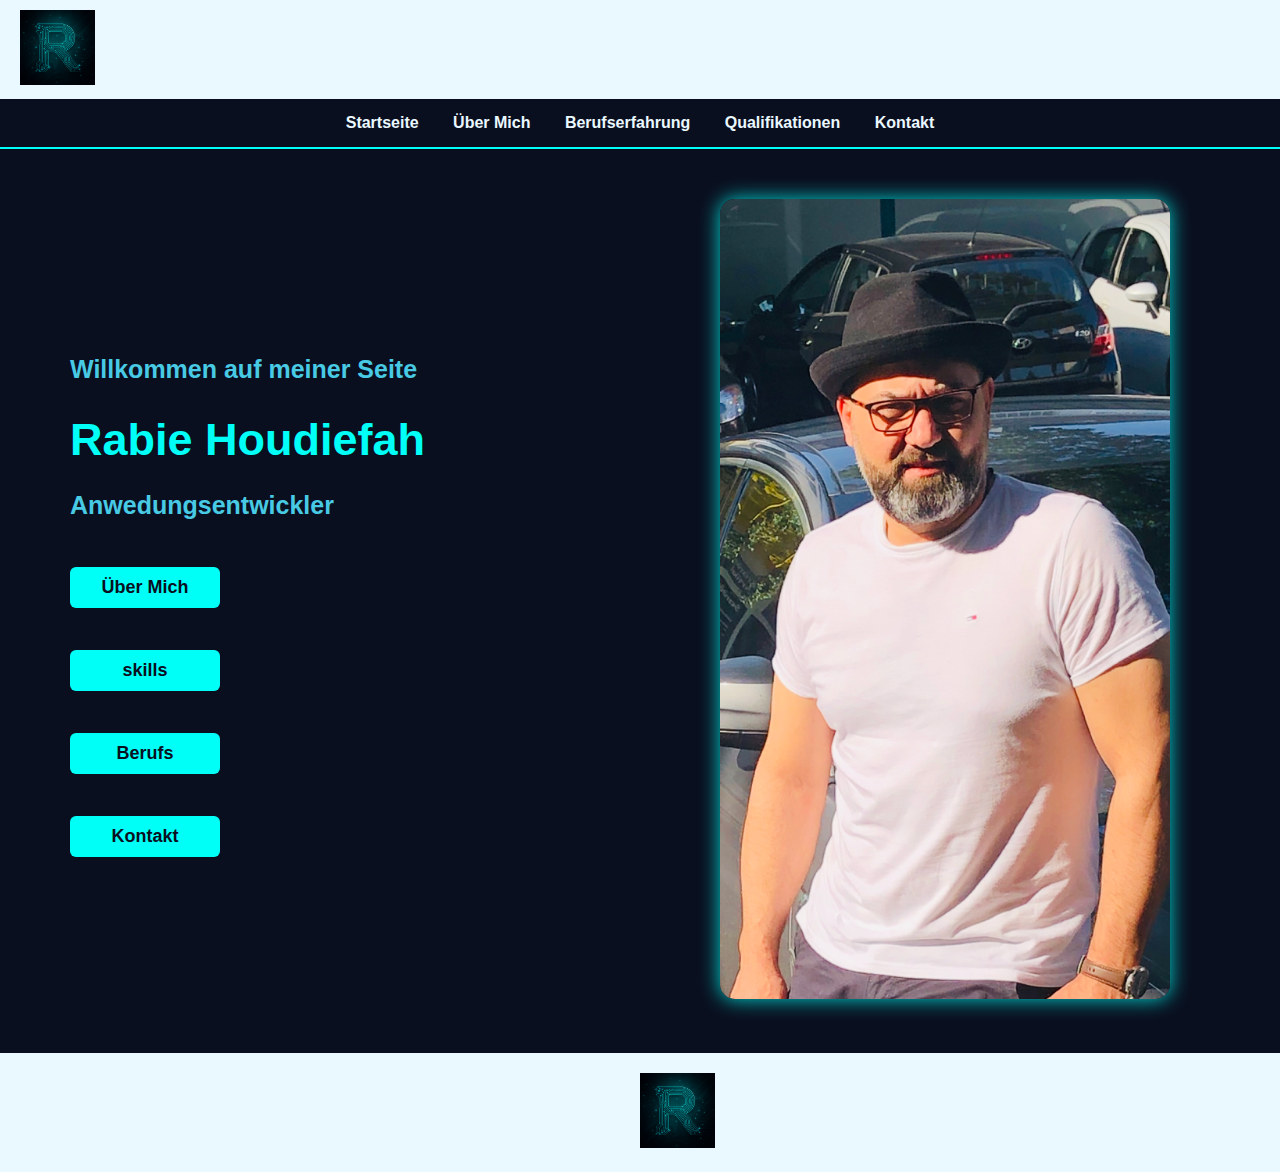
<file: index.html>
<!DOCTYPE html>
<html lang="en">
<head>
    <meta charset="UTF-8">
    <meta name="viewport" content="width=device-width, initial-scale=1.0">
    <title>Meine Seite</title>
    <link rel="stylesheet" href="style.css">
    <header>
        <div class="logo"><img src="rabiesLogo.jpg.png" alt="mein logo" width="75">
        </div>
    </header>
</head>
<body>
    <nav class="navbar">
  <ul>
    <li><a href="index.html">Startseite</a></li>
    <li><a href="überMich.html">Über Mich</a></li>
    <li><a href="berufs.html">Berufserfahrung</a></li>
    <li><a href="skills.html">Qualifikationen</a></li>
    <li><a href="kontakt.html">Kontakt</a></li>
  </ul>
</nav>
    <div class="container">
        <div class="text">
        <h3>Willkommen auf meiner Seite</h3>
        <h1>Rabie Houdiefah</h1>
        <h3>Anwedungsentwickler</h3>
        <a href="überMich.html"><button >Über Mich</button></a><br>
        <a href="skills.html"><button>skills</button></a><br>
        <a href="berufs.html"><button>Berufs</button></a><br>
        <a href="kontakt.html"><button>Kontakt</button></a>
        </div>
        <div class="image">
        <img src="rabiesFoto.jpg.png" alt="Mein Foto" width="450">
        </div>
        
    <script src="script.js"></script>
    </div>
</body>
<footer >

         <img class="logo"><img src="rabiesLogo.jpg.png" alt="mein logo" width="75">
</footer>
</html>
</file>
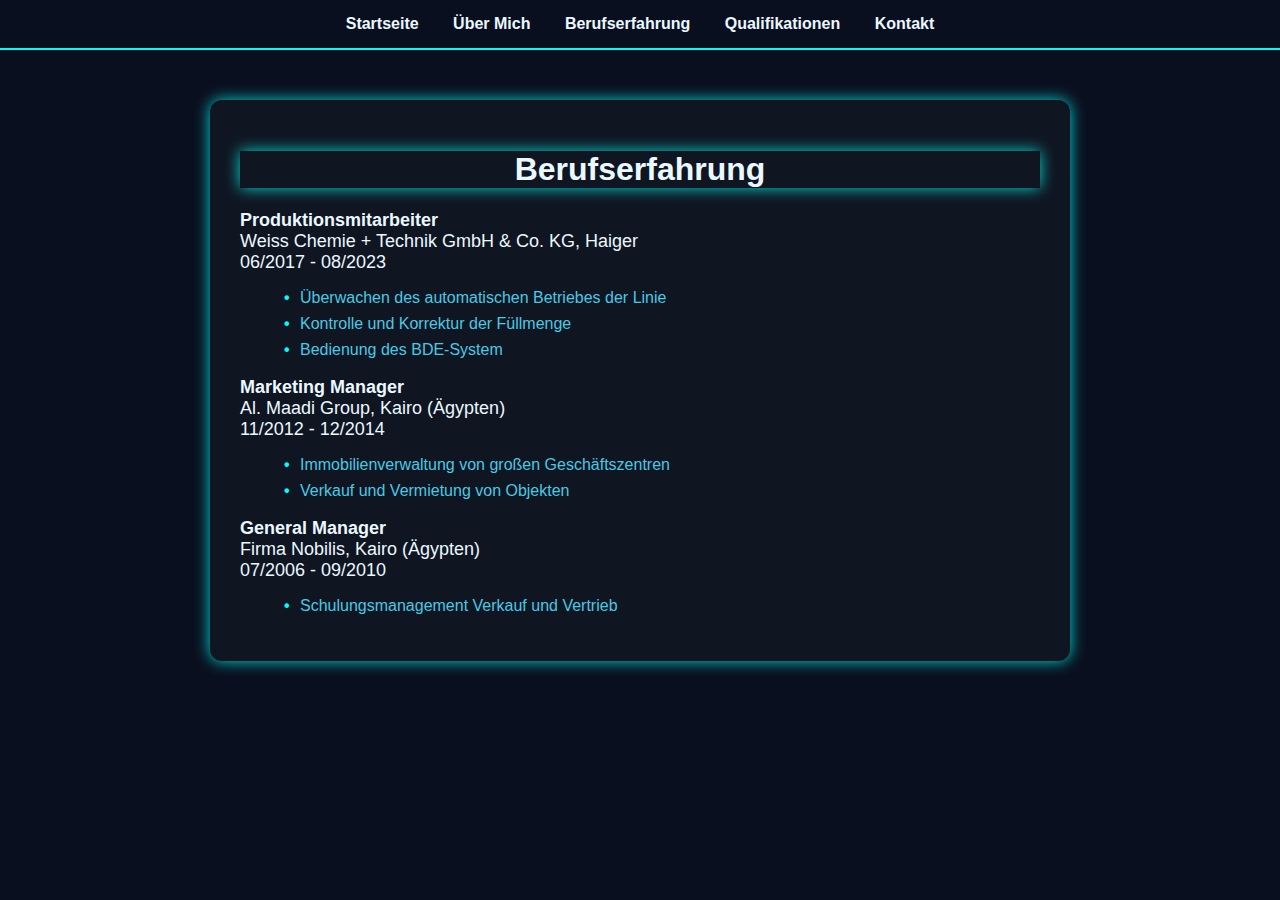
<file: berufs.html>
<!DOCTYPE html>
<html lang="de">
<head>
  <meta charset="UTF-8">
  <title>Berufserfahrung – Rabie Houdiefah</title>
  <link rel="stylesheet" href="style.css">
</head>
<body>
    <nav class="navbar">
  <ul>
    <li><a href="index.html">Startseite</a></li>
    <li><a href="überMich.html">Über Mich</a></li>
    <li><a href="berufs.html">Berufserfahrung</a></li>
    <li><a href="skills.html">Qualifikationen</a></li>
    <li><a href="kontakt.html">Kontakt</a></li>
  </ul>
</nav>
  <div class="berufs-container">
    <h1>Berufserfahrung</h1>

    <p><strong>Produktionsmitarbeiter</strong><br>
    Weiss Chemie + Technik GmbH & Co. KG, Haiger<br>
    06/2017 - 08/2023</p>
    <ul>
      <li>Überwachen des automatischen Betriebes der Linie</li>
      <li>Kontrolle und Korrektur der Füllmenge</li>
      <li>Bedienung des BDE-System</li>
    </ul>

    <p><strong>Marketing Manager</strong><br>
    Al. Maadi Group, Kairo (Ägypten)<br>
    11/2012 - 12/2014</p>
    <ul>
      <li>Immobilienverwaltung von großen Geschäftszentren</li>
      <li>Verkauf und Vermietung von Objekten</li>
    </ul>

    <p><strong>General Manager</strong><br>
    Firma Nobilis, Kairo (Ägypten)<br>
    07/2006 - 09/2010</p>
    <ul>
      <li>Schulungsmanagement Verkauf und Vertrieb</li>
    </ul>
  </div>
</body>
</html>
</file>
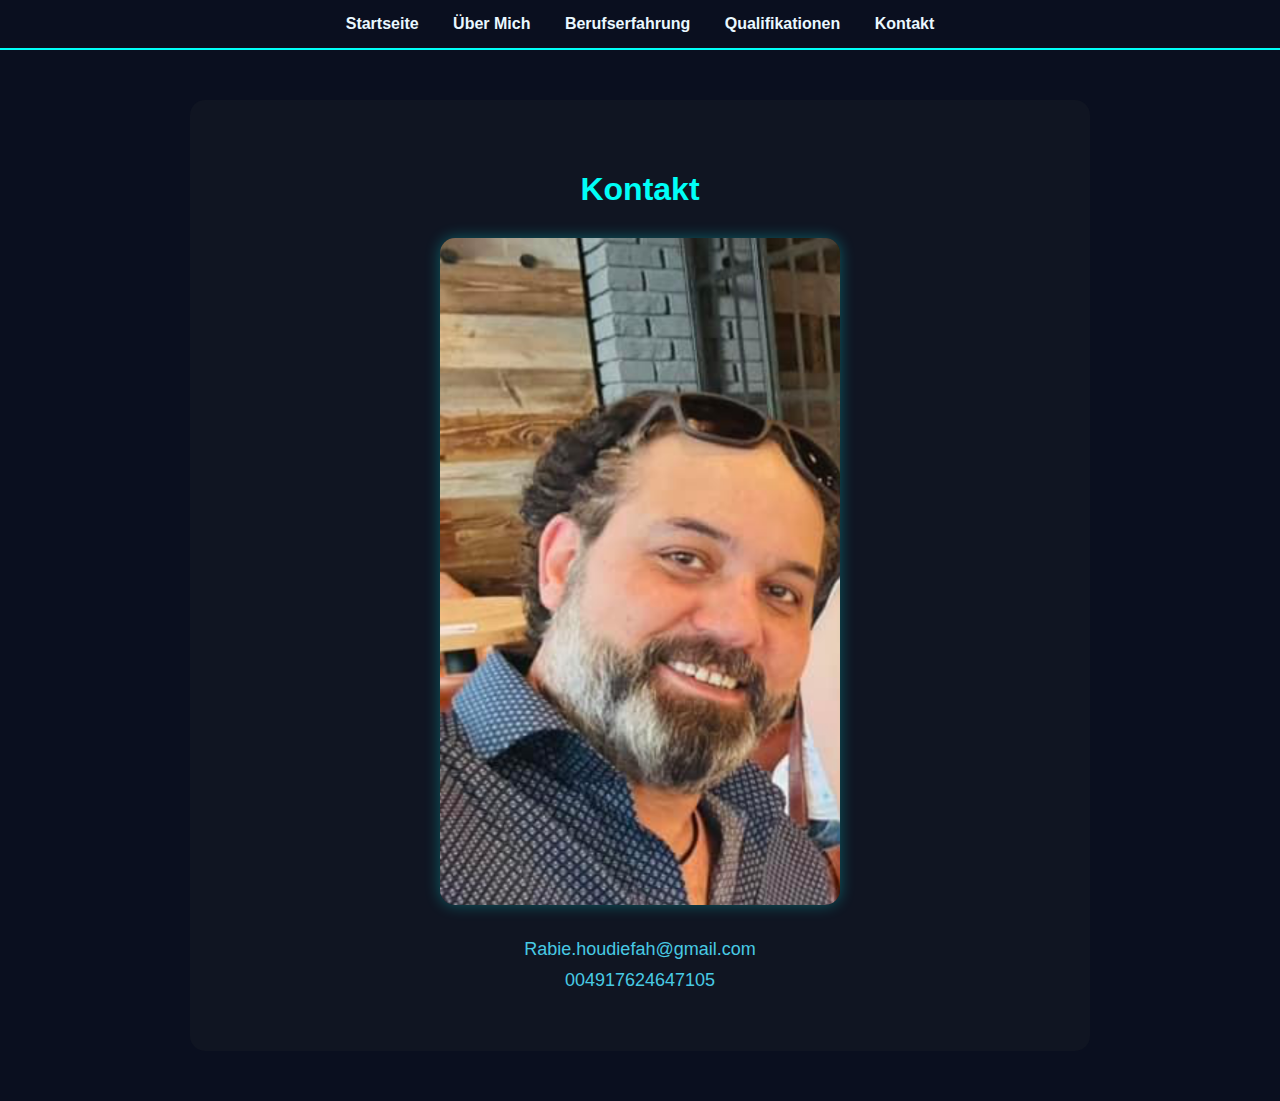
<file: kontakt.html>
<!DOCTYPE html>
<html lang="en">
<head>
    <meta charset="UTF-8">
    <meta name="viewport" content="width=device-width, initial-scale=1.0">
    <title>Kontakt</title>
    <link rel="stylesheet" href="style.css">
</head>
<body>
    <nav class="navbar">
  <ul>
    <li><a href="index.html">Startseite</a></li>
    <li><a href="überMich.html">Über Mich</a></li>
    <li><a href="berufs.html">Berufserfahrung</a></li>
    <li><a href="skills.html">Qualifikationen</a></li>
    <li><a href="kontakt.html">Kontakt</a></li>
  </ul>
    </nav>
<div class="Kontakt">
    <h1>Kontakt</h1>
    <img src="rabieBild.jpg.PNG" alt="mein Bild" width="400">
    
        <p class="Email">Rabie.houdiefah@gmail.com</p>
        <p class="telefon">004917624647105</p>
</div>
    
</body>
</html>
</file>
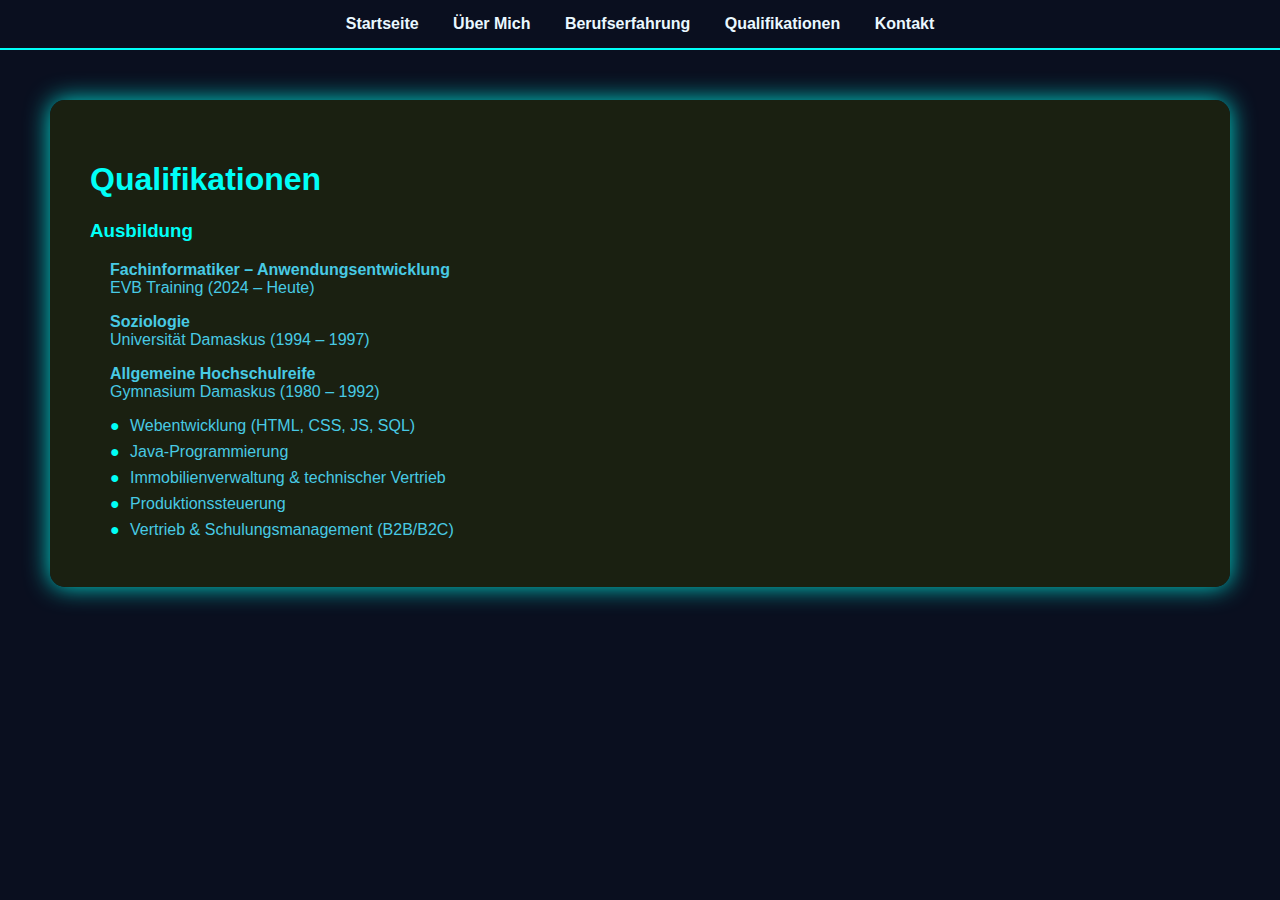
<file: skills.html>
<!DOCTYPE html>
<html lang="en">
<head>
    <meta charset="UTF-8">
    <meta name="viewport" content="width=device-width, initial-scale=1.0">
    <title>skills</title>
    <link rel="stylesheet" href="style.css">
</head>
<body>
    <nav class="navbar">
  <ul>
    <li><a href="index.html">Startseite</a></li>
    <li><a href="überMich.html">Über Mich</a></li>
    <li><a href="berufs.html">Berufserfahrung</a></li>
    <li><a href="skills.html">Qualifikationen</a></li>
    <li><a href="kontakt.html">Kontakt</a></li>
  </ul>
</nav>
    
    <div class="skills-container">
    <h1>Qualifikationen</h1>

    <div class="ausbildung">
      <h3>Ausbildung</h3>
      <p><strong>Fachinformatiker – Anwendungsentwicklung</strong><br>EVB Training (2024 – Heute)</p>
      <p><strong>Soziologie</strong><br>Universität Damaskus (1994 – 1997)</p>
      <p><strong>Allgemeine Hochschulreife</strong><br>Gymnasium Damaskus (1980 – 1992)</p>
    </div>
    <div class="fähigkeiten">
      <ul>
          <li>	Webentwicklung
              (HTML, CSS, JS, SQL)
        </li>
        <li>	Java-Programmierung

        </li>
        <li>	Immobilienverwaltung & 
                technischer Vertrieb
        </li>
        <li>	Produktionssteuerung
        </li>
        <li>	Vertrieb & Schulungsmanagement (B2B/B2C)
        </li>
      </ul>
        

    </div>
    
</body>
</html>
</file>
<file: style.css>
header{
    background-color: #eaf8ff;
     padding: 10px 20px;
     text-align: left;

}
footer{
    background-color: #eaf9ff;
     padding: 20px;
     text-align: center;
} 

body{
    font-family: 'Arial',sans-serif;
    background-color:#0A0F1F ;
    color: #eaf8ff;
    margin: 0;
    padding: 0;
}
.container{
    display: flex;
    justify-content: space-between;
    align-items: center;
    padding: 50px;
}
.text{
    flex: 1;
    padding: 20px;
}
.text h1{
   font-size: 45px;
   color: #00fff7; 
   margin-bottom: 10px;
}
.text h3{
  font-size: 25px;  
  color:#48CAE4 ;
  margin-bottom: 20px;
}
.text button{
    width: 150px ;
    background-color: #00fff7;
    border: none;
    margin-bottom: 15px;
    margin-top: 15px;
    
    padding: 10px 20px;
    font-size: 18px;
    color: #0A0F1F;
    font-weight: bold;
    border-radius: 6px;
    cursor: pointer;
    transition: background-color 0.3s ease;
    
}
.text button:hover {
    box-shadow: 0 0 10px rgba(0, 255, 247, 0.849);
    background-color: #fff;
    transition: 1s box-shadow;
    transition: 0.8s background-color;
    
}
.text button:first-child{
    margin-top: 1.5em;
}

.image{
    flex: 1;
    text-align: center;
}
.image img{
    max-width: 100%;
    border-radius: 15px;
    box-shadow: 0 0 20px rgba(0, 255, 247, 0.849);
}

footer img {
    width: 75px;
}
.berufs-container{
   max-width: 800px; 
   margin: 50px auto;
  padding: 30px;
  background-color: #101522;
  border-radius: 12px;
  box-shadow: 0 0 15px rgba(0, 255, 247, 0.849);
}
.berufs-container p{
    font-size: 18px;
    color: #eaf8ff;
    margin-bottom: 5px;
      
}
.berufs-container li{
    font-size: 16px;
  color: #48CAE4;
  margin-left: 20px;
  margin-bottom: 8px;
  list-style: none;
  position: relative; 
}
.berufs-container h1{
    text-align: center;
     box-shadow: 0 0 15px rgba(0, 255, 242, 0.849);
}
.berufs-container li::before{
     content: "•";
  color: #00FFF7;
  font-weight: bold;
  display: inline-block;
  width: 1em;
  margin-left: -1em;
}
.skills-container{
    max-width: 100%;
    margin: 50px;
    padding: 40px;
    background-color: #1c2210ef;
    border-radius: 15px;
    color: #eaf8ff;
    box-shadow: 0 0 25px rgba(0, 255, 242, 0.849);

}
.skills-container h1,h3{
    color: #00FFF7;
}
.ausbildung p,.fähigkeiten ul{
    list-style: none;
    position: relative;
    padding-left: 20px;
    margin-bottom: 8px;
    color: #48CAE4;
}
.fähigkeiten ul li{
    list-style: none;
    position: relative;
    padding-left: 20px;
    margin-bottom: 8px;
    color: #48CAE4;
}
.fähigkeiten ul li::before{
    content: "●";
  color: #00FFF7;
  position: absolute;
  left: 0; 
}
.Hallo{
   max-width: 800px;
  margin: 50px auto;
  padding: 30px;
  background-color: #101522;
  color: #EAF8FF;
  border-radius: 12px;  
}
.Hallo h1{
    color: #00FFF7;
    margin-bottom: 20px;
}
.vorstellung{
    font-size: 18px;
    font-family: 'Times New Roman', Times, serif;
    margin-top: 40px;
}
.Kontakt{
    text-align: center;
    padding: 50px;
    background-color: #101522;
    color: #EAF8FF;
    max-width: 800px;
    margin: 50px auto;
    border-radius: 15px;
}
.Kontakt h1{
    color: #00FFF7;
    margin-bottom: 30px;
}
.Kontakt img{
    border-radius: 15px;
    box-shadow: 0 0 15px rgba(0, 255, 247,0.3 );
    margin-bottom: 20px;
}
.Kontakt p{
    font-size: 18px;
    margin: 10px;
    color: #48CAE4;
}
.navbar {
  background-color: #0A0F1F;
  padding: 15px 30px;
  text-align: center;
  border-bottom: 2px solid #00FFF7;
  position: sticky;
  top: 0;
  z-index: 1000;
}

.navbar ul {
  list-style: none;
  margin: 0;
  padding: 0;
}

.navbar ul li {
    
  display: inline-block;
  margin: 0 15px;
  box-shadow: #00FFF7; 
}

.navbar ul li a {
    
  text-decoration: none;
  color: #EAF8FF;
  font-weight: bold;
  font-size: 16px;
  transition: color 0.3s ease;
}

.navbar ul li a:hover {
  color: #00FFF7;
  text-shadow: 0 0 5px #00FFF7;
}
</file>
